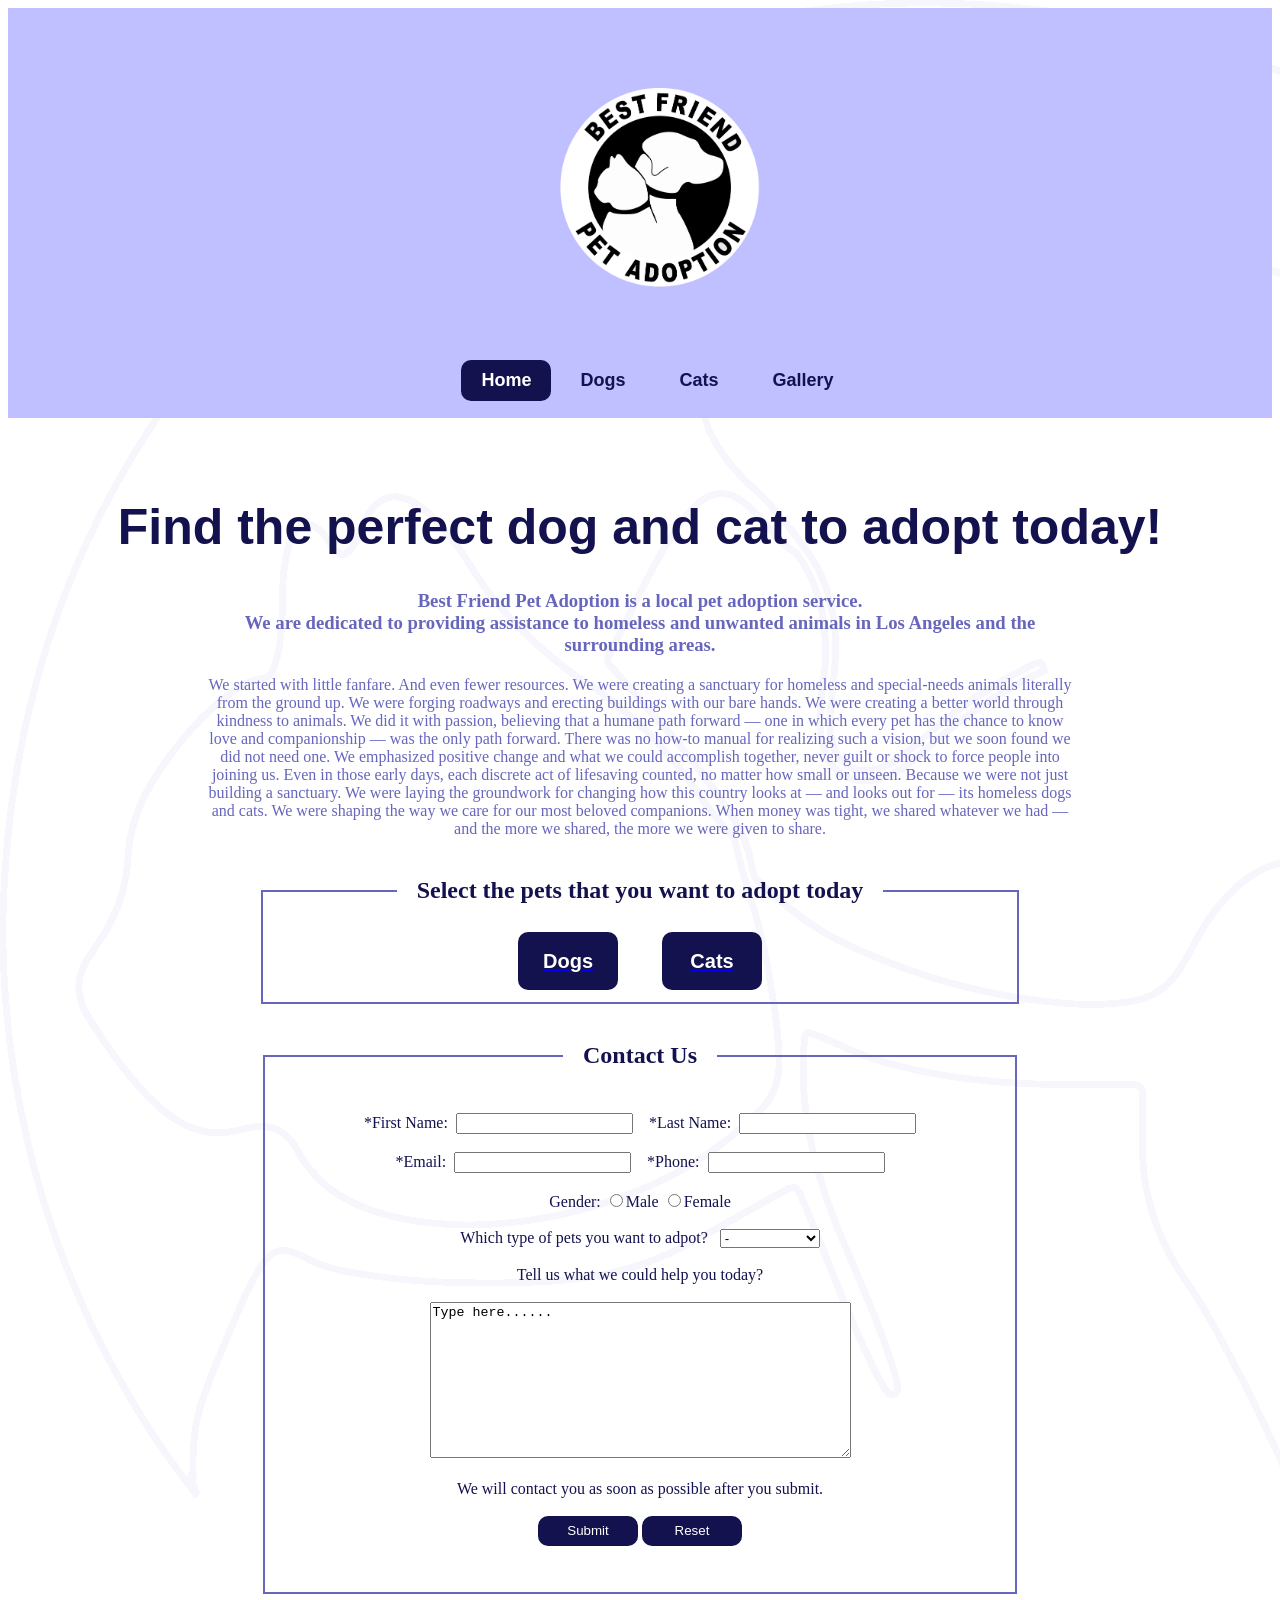
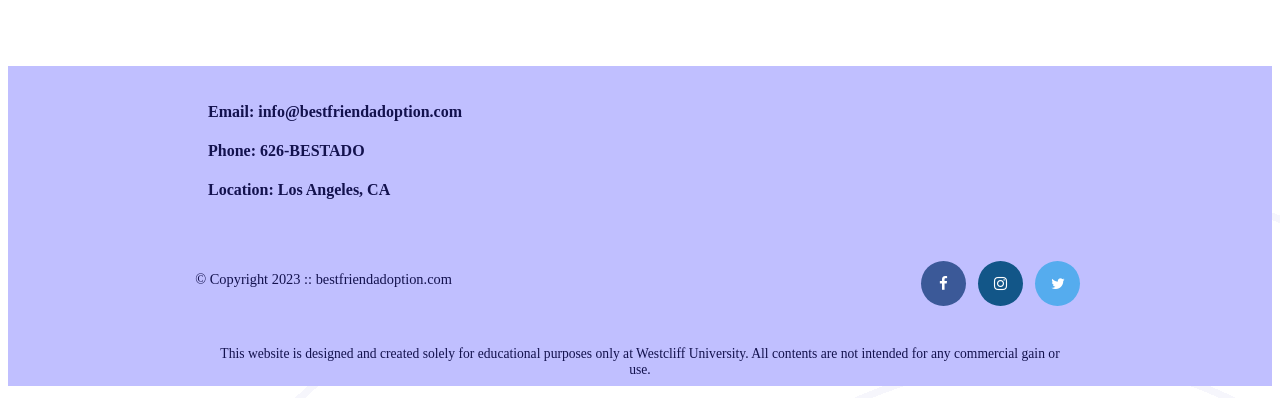
<file: index.html>
<!DOCTYPE html>
<html lang="en">
<head>
    <meta charset="UTF-8">
    <meta http-equiv="X-UA-Compatible" content="IE=edge">
    <meta name="viewport" content="width=device-width, initial-scale=1.0">
    <link href="style.css" rel="stylesheet">
    <link rel="stylesheet" href="https://cdnjs.cloudflare.com/ajax/libs/font-awesome/4.7.0/css/font-awesome.min.css">
    <title>Best Friend Pet Adoption</title>
</head>
<body id="home">
    <header>
        <div>
            <img src="images/logo.png" alt="logo" width="200">
            <nav>
                <ul>
                    <li class="active"><a href="index.html">Home</a></li>
                    <li><a href="adoption-dog.html">Dogs</a></li>
                    <li><a href="adoption-cat.html">Cats</a></li>
                    <li><a href="gallery.html">Gallery</a></li>
                </ul>
            </nav>
        </div>
    </header>
    <h1>Find the perfect dog and cat to adopt today!</h1>
    <h3>
        Best Friend Pet Adoption is a local pet adoption service. 
        <br>We are dedicated to providing assistance to homeless and unwanted animals in Los Angeles and the surrounding areas.
    </h3>
    <p>
        We started with little fanfare. And even fewer resources. We were creating a sanctuary for homeless and special-needs animals literally from the ground up. We were forging roadways and erecting buildings with our bare hands. We were creating a better world through kindness to animals. We did it with passion, believing that a humane path forward — one in which every pet has the chance to know love and companionship — was the only path forward.
        There was no how-to manual for realizing such a vision, but we soon found we did not need one. We emphasized positive change and what we could accomplish together, never guilt or shock to force people into joining us. Even in those early days, each discrete act of lifesaving counted, no matter how small or unseen. Because we were not just building a sanctuary. We were laying the groundwork for changing how this country looks at — and looks out for — its homeless dogs and cats. We were shaping the way we care for our most beloved companions. When money was tight, we shared whatever we had — and the more we shared, the more we were given to share.
    </p>
    <fieldset class="choice">
        <legend><h2>&nbsp;&nbsp;&nbsp;Select the pets that you want to adopt today&nbsp;&nbsp;&nbsp;</h2></legend>
        <button><a href="adoption-dog.html"><h2>Dogs</h2></a></button>
        <button><a href="adoption-cat.html"><h2>Cats</h2></a></button>
    </fieldset>
    <br>
    <form action="/signup" method="POST" id="contactform">
        <fieldset>
            <legend><h2>&nbsp;&nbsp;&nbsp;Contact Us&nbsp;&nbsp;&nbsp;</h2></legend><br>
            <label>*First Name:</label>&nbsp;
            <input type="text" name="name">&nbsp;&nbsp;&nbsp;
            <label>*Last Name:</label>&nbsp;
            <input type="text" name="name"><br>
            <br>
            <label>*Email:</label>&nbsp;
            <input type="email" name="email">&nbsp;&nbsp;&nbsp;
            <label>*Phone:</label>&nbsp;
            <input type="tel" name="phone"><br><br>
            <label>Gender:</label>
            <input type="radio" name="gender" value="male">Male
            <input type="radio" name="gender" value="female">Female
            <br><br>
            <label>Which type of pets you want to adpot?&nbsp;&nbsp;</label>
            <select>
                <option>-</option>
                <option>Dogs</option>
                <option>Cats</option>
                <option>Both</option>
            </select>
            <br><br>
            <label>Tell us what we could help you today?</label><br><br>
            <textarea rows="10" cols="50">Type here......</textarea><br><br>
            <label>We will contact you as soon as possible after you submit.</label><br><br>
            <input type="submit" value="Submit" id="sumbit">
            <input type="reset" value="Reset" id="sumbit">
            <br><br><br>
        </fieldset>
    </form>
</body>
<br><br><br><br>

<footer>
    <div id="information">
        <h4>Email: info@bestfriendadoption.com</h4>
        <h4>Phone: 626-BESTADO</h4>
        <h4>Location: Los Angeles, CA</h4>
    </div>
    <div id="nondisclaimer">
        <div class="copy">
            &copy; Copyright 2023 :: bestfriendadoption.com
        </div>
        <div class="social">
            <a href="#" class="fa fa-facebook"></a>
            <a href="#" class="fa fa-instagram"></a>
            <a href="#" class="fa fa-twitter"></a>
        </div>
    </div>
    <div id ="disclaimer">
        <p>This website is designed and created solely for educational purposes only at Westcliff University. All contents are not intended for any commercial gain or use.</p>
    </div>
</footer>
</html>
</file>
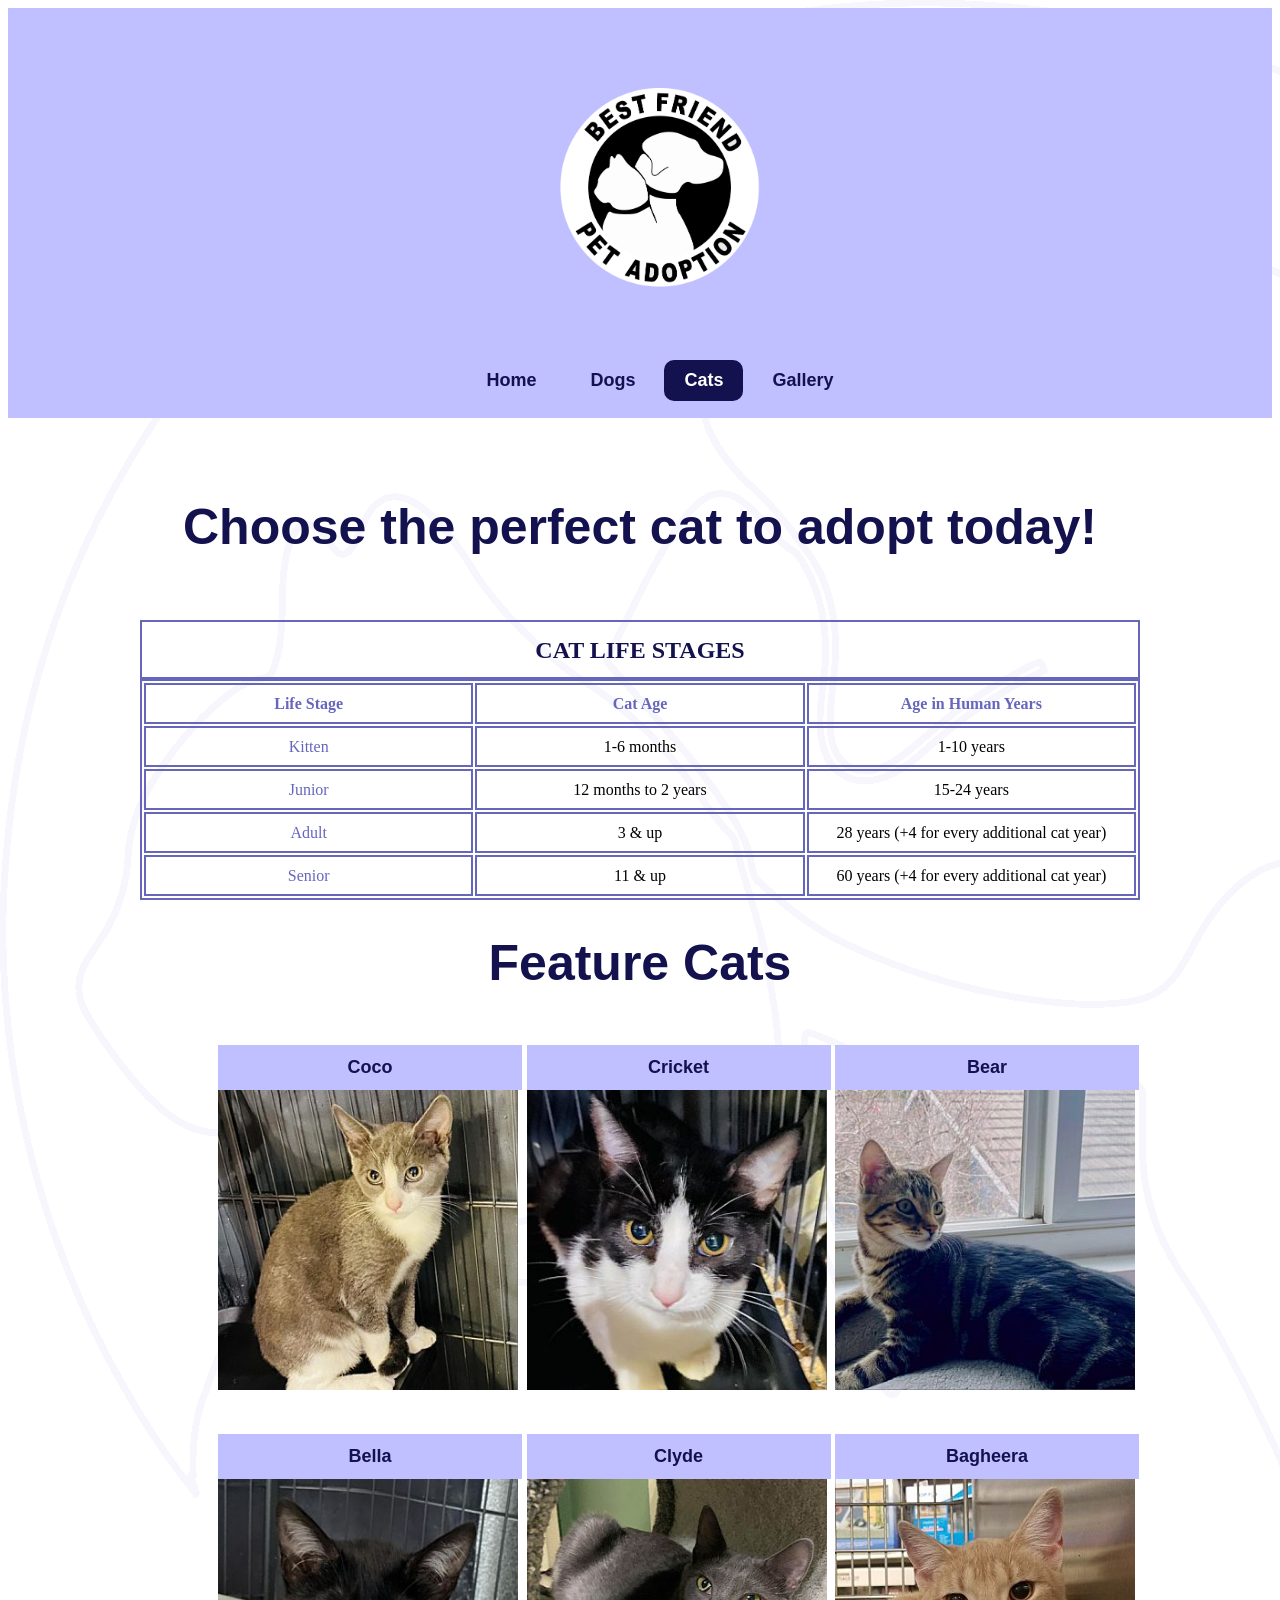
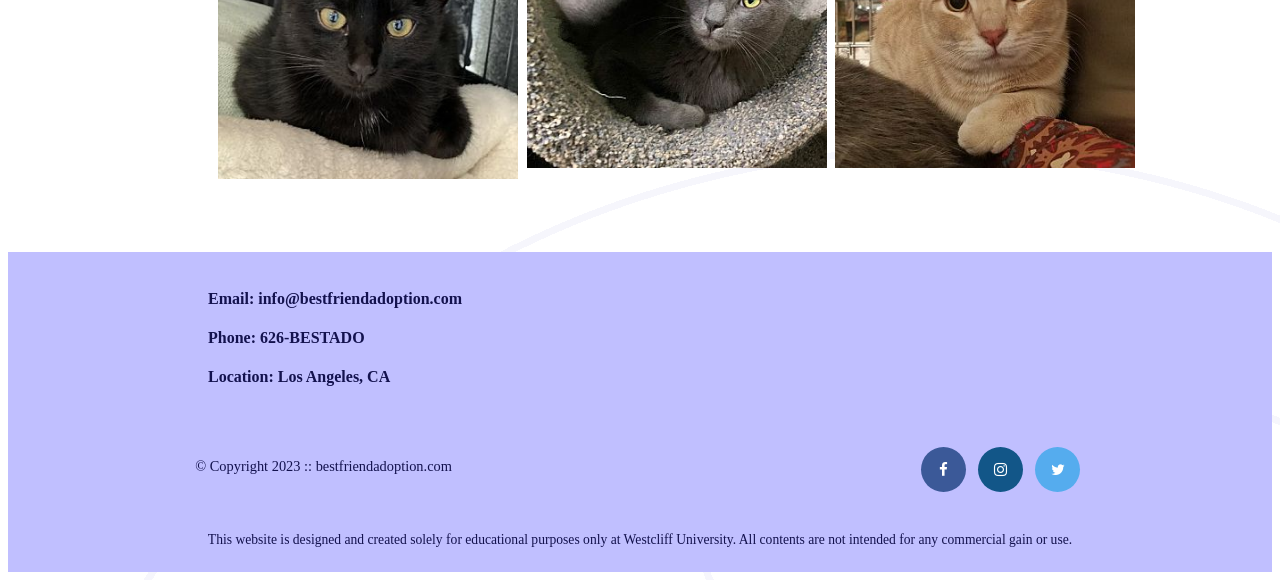
<file: adoption-cat.html>
<!DOCTYPE html>
<html lang="en">
    <head>
        <meta charset="UTF-8">
        <meta http-equiv="X-UA-Compatible" content="IE=edge">
        <meta name="viewport" content="width=device-width, initial-scale=1.0">
        <link href="style.css" rel="stylesheet">
        <link rel="stylesheet" href="https://cdnjs.cloudflare.com/ajax/libs/font-awesome/4.7.0/css/font-awesome.min.css">
        <title>Best Friend Pet Adoption</title>
    </head>
<body id="adoptioncat">
    <header>
        <div>
            <img src="images/logo.png" alt="logo" width="200">
            <nav>
                <ul>
                    <li><a href="index.html">Home</a></li>
                    <li><a href="adoption-dog.html">Dogs</a></li>
                    <li class="active"><a href="adoption-cat.html">Cats</a></li>
                    <li><a href="gallery.html">Gallery</a></li>
                </ul>
            </nav>
        </div>
    </header>
    <h1>Choose the perfect cat to adopt today!</h1>
    <table>
        <caption>Cat Life Stages</caption>
        <thead>
            <tr>
                <th>Life Stage</th>
                <th>Cat Age</th>
                <th>Age in Human Years</th>
            </tr>
        </thead>
        <tbody>
            <tr>
                <td>Kitten</td>
                <td>1-6 months</td>
                <td>1-10 years</td>
            </tr>
            <tr>
                <td>Junior</td>
                <td>12 months to 2 years</td>
                <td>15-24 years</td>
            </tr>
            <tr>
                <td>Adult</td>
                <td>3 & up</td>
                <td>28 years (+4 for every additional cat year)</td>
            </tr>
            <tr>
                <td>Senior</td>
                <td>11 & up</td>
                <td>60 years (+4 for every additional cat year)</td>
            </tr>
        </tbody>
    </table>
    <div>
        <h1>Feature Cats</h1>
        <div class="eightcats">
            <div class="catbox">
                <div class="catname">Coco</div>  
                <img src="images/cat1.jpg" alt="cat1" width="300">
            </div>
            <div class="catbox">
                <div class="catname">Cricket</div> 
                <img src="images/cat2.jpg" alt="cat2" width="300">
            </div> 
            <div class="catbox">
                <div class="catname">Bear</div> 
                <img src="images/cat3.jpg" alt="cat3" width="300">
            </div> 
            <div class="catbox">
                <div class="catname">Bella</div> 
                <img src="images/cat4.jpg" alt="cat4" width="300">
            </div> 
            <div class="catbox">
                <div class="catname">Clyde</div> 
                <img src="images/cat5.jpg" alt="cat5" width="300">
            </div> 
            <div class="catbox">
                <div class="catname">Bagheera</div> 
                <img src="images/cat6.jpg" alt="cat6" width="300">
            </div> 
        </div>
    </div>
</body>
<br><br><br><br>

<footer>
    <div id="information">
        <h4>Email: info@bestfriendadoption.com</h4>
        <h4>Phone: 626-BESTADO</h4>
        <h4>Location: Los Angeles, CA</h4>
    </div>
    <div id="nondisclaimer">
        <div class="copy">
            &copy; Copyright 2023 :: bestfriendadoption.com
        </div>
        <div class="social">
            <a href="#" class="fa fa-facebook"></a>
            <a href="#" class="fa fa-instagram"></a>
            <a href="#" class="fa fa-twitter"></a>
        </div>
    </div>
    <div id ="disclaimer">
        <p>This website is designed and created solely for educational purposes only at Westcliff University. All contents are not intended for any commercial gain or use.</p>
    </div>
</footer>
</html>
</file>
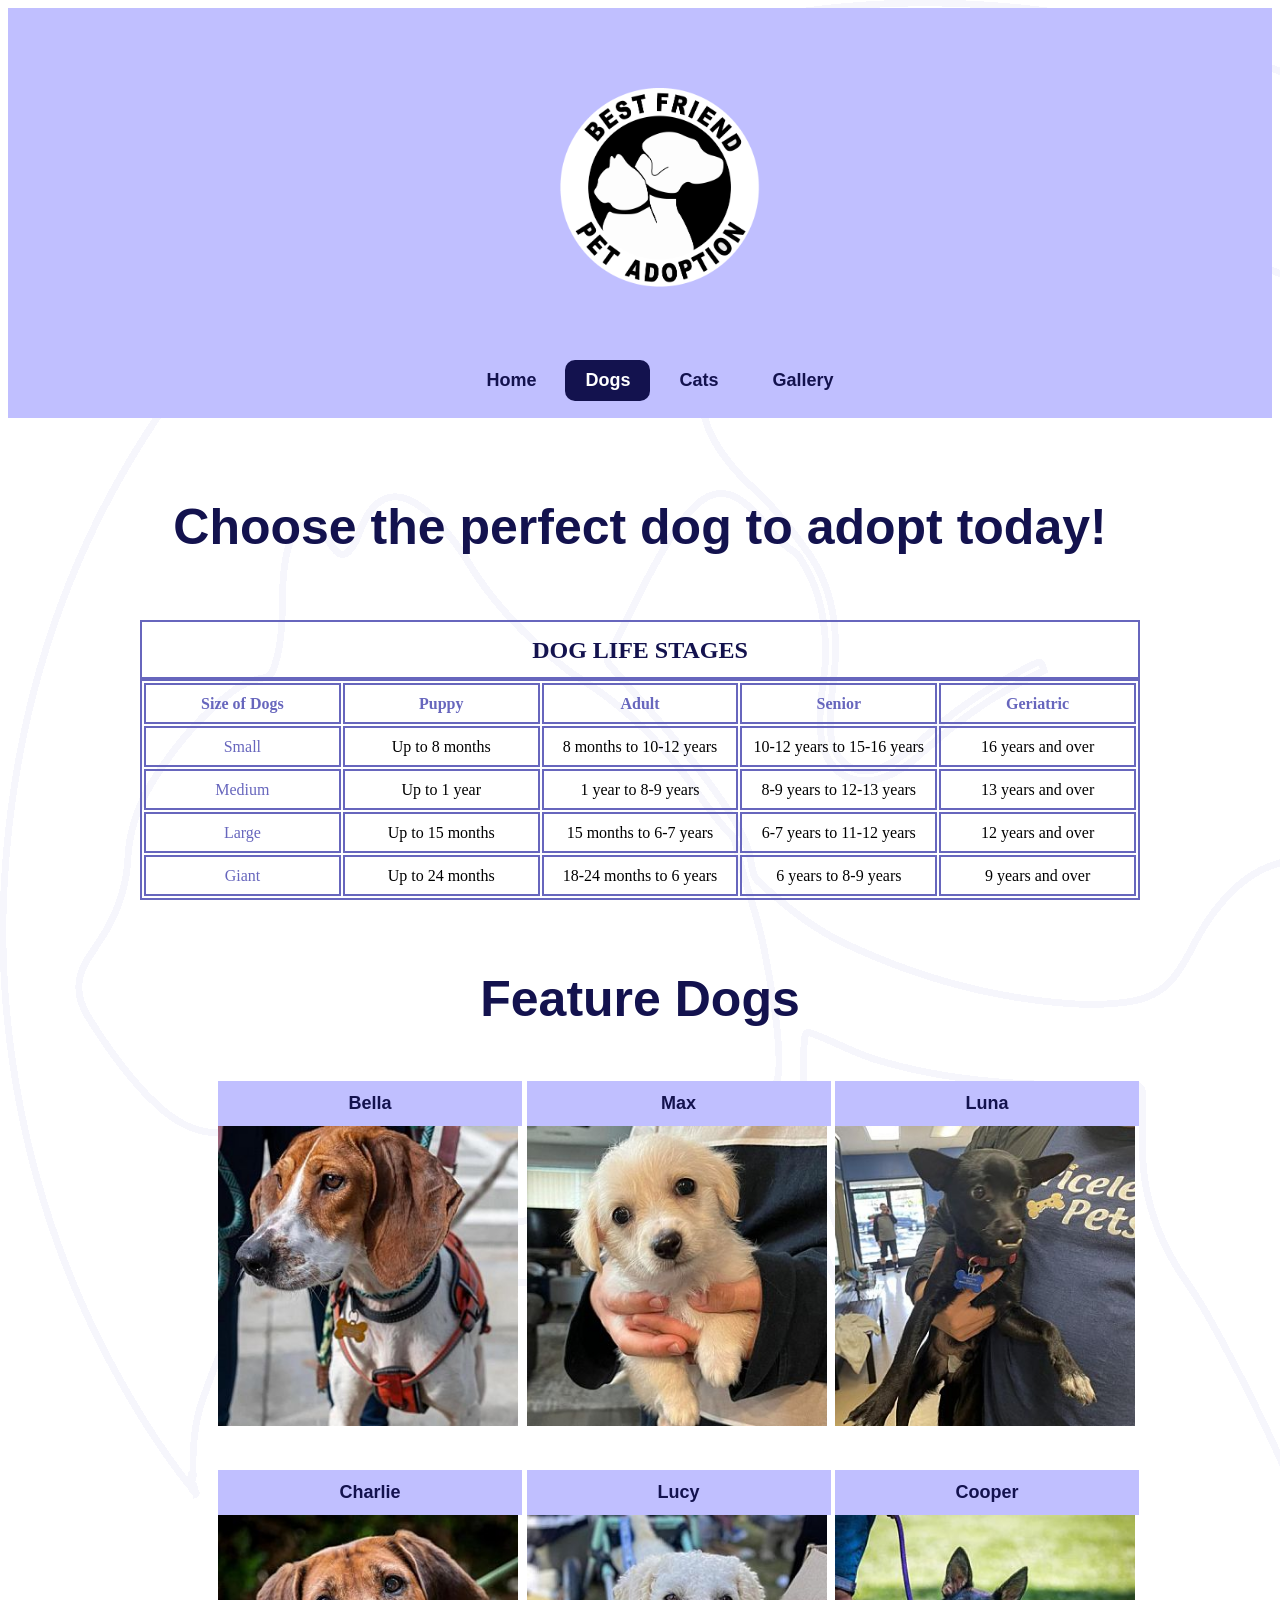
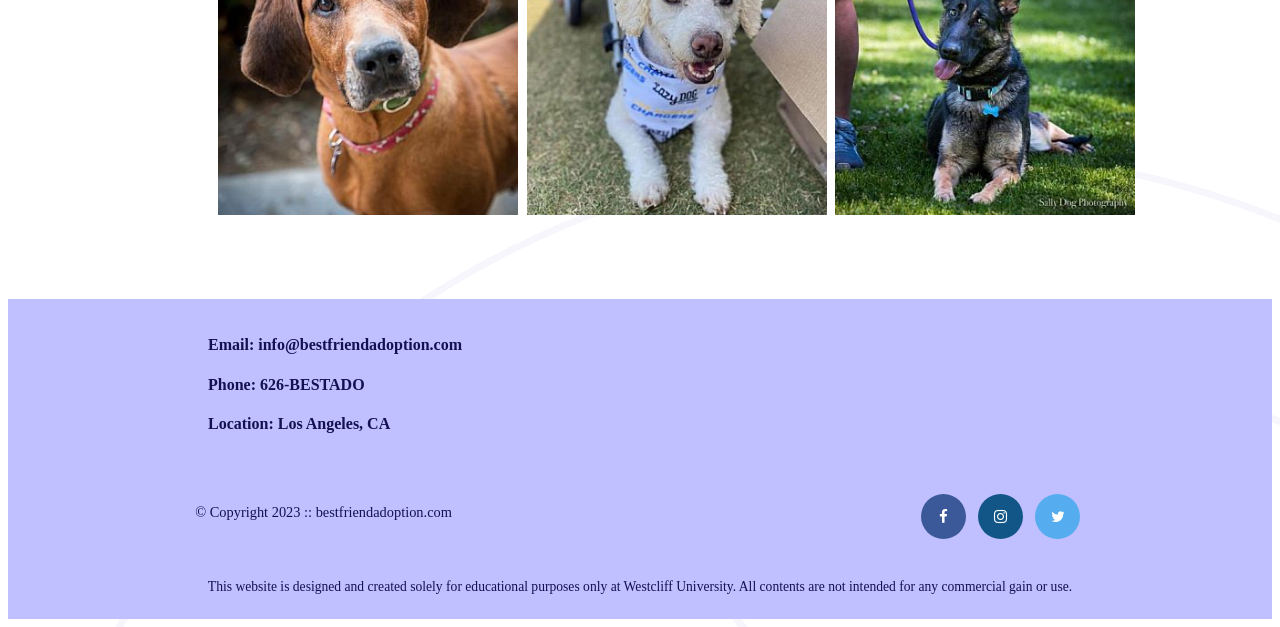
<file: adoption-dog.html>
<!DOCTYPE html>
<html lang="en">
    <head>
        <meta charset="UTF-8">
        <meta http-equiv="X-UA-Compatible" content="IE=edge">
        <meta name="viewport" content="width=device-width, initial-scale=1.0">
        <link href="style.css" rel="stylesheet">
        <link rel="stylesheet" href="https://cdnjs.cloudflare.com/ajax/libs/font-awesome/4.7.0/css/font-awesome.min.css">
        <title>Best Friend Pet Adoption</title>
    </head>
<body id="adoptiondog">
    <header>
        <div>
            <img src="images/logo.png" alt="logo" width="200">
            <nav>
                <ul>
                    <li><a href="index.html">Home</a></li>
                    <li class="active"><a href="adoption-dog.html">Dogs</a></li>
                    <li><a href="adoption-cat.html">Cats</a></li>
                    <li><a href="gallery.html">Gallery</a></li>
                </ul>
            </nav>
        </div>
    </header>
    <h1>Choose the perfect dog to adopt today!</h1>
    <table>
        <caption>Dog Life Stages</caption>
        <thead>
            <tr>
                <th>Size of Dogs</th>
                <th>Puppy</th>
                <th>Adult</th>
                <th>Senior</th>
                <th>Geriatric</th>
            </tr>
        </thead>
        <tbody>
            <tr>
                <td>Small</td>
                <td>Up to 8 months</td>
                <td>8 months to 10-12 years</td>
                <td>10-12 years to 15-16 years</td>
                <td>16 years and over</td>
            </tr>
            <tr>
                <td>Medium</td>
                <td>Up to 1 year</td>
                <td>1 year to 8-9 years</td>
                <td>8-9 years to 12-13 years</td>
                <td>13 years and over</td>
            </tr>
            <tr>
                <td>Large</td>
                <td>Up to 15 months</td>
                <td>15 months to 6-7 years</td>
                <td>6-7 years to 11-12 years</td>
                <td>12 years and over</td>
            </tr>
            <tr>
                <td>Giant</td>
                <td>Up to 24 months</td>
                <td>18-24 months to 6 years</td>
                <td>6 years to 8-9 years</td>
                <td>9 years and over</td>
            </tr>
        </tbody>
    </table>
    <br><br>
    <div>
        <h1>Feature Dogs</h1>
        <div class="eightdogs">
            <div class="dogbox">
                <div class="dogname">Bella</div>  
                <img src="images/dog1.jpg" alt="dog1" width="300">
            </div>
            <div class="dogbox">
                <div class="dogname">Max</div> 
                <img src="images/dog2.jpg" alt="dog2" width="300">
            </div> 
            <div class="dogbox">
                <div class="dogname">Luna</div> 
                <img src="images/dog3.jpg" alt="dog3" width="300">
            </div> 
            <div class="dogbox">
                <div class="dogname">Charlie</div> 
                <img src="images/dog4.jpg" alt="dog4" width="300">
            </div> 
            <div class="dogbox">
                <div class="dogname">Lucy</div> 
                <img src="images/dog5.jpg" alt="dog5" width="300">
            </div> 
            <div class="dogbox">
                <div class="dogname">Cooper</div> 
                <img src="images/dog6.jpg" alt="dog6" width="300">
            </div> 
        </div>
    </div>
</body>
<br><br><br><br>

<footer>
    <div id="information">
        <h4>Email: info@bestfriendadoption.com</h4>
        <h4>Phone: 626-BESTADO</h4>
        <h4>Location: Los Angeles, CA</h4>
    </div>
    <div id="nondisclaimer">
        <div class="copy">
            &copy; Copyright 2023 :: bestfriendadoption.com
        </div>
        <div class="social">
            <a href="#" class="fa fa-facebook"></a>
            <a href="#" class="fa fa-instagram"></a>
            <a href="#" class="fa fa-twitter"></a>
        </div>
    </div>
    <div id ="disclaimer">
        <p>This website is designed and created solely for educational purposes only at Westcliff University. All contents are not intended for any commercial gain or use.</p>
    </div>
</footer>
</html>
</file>
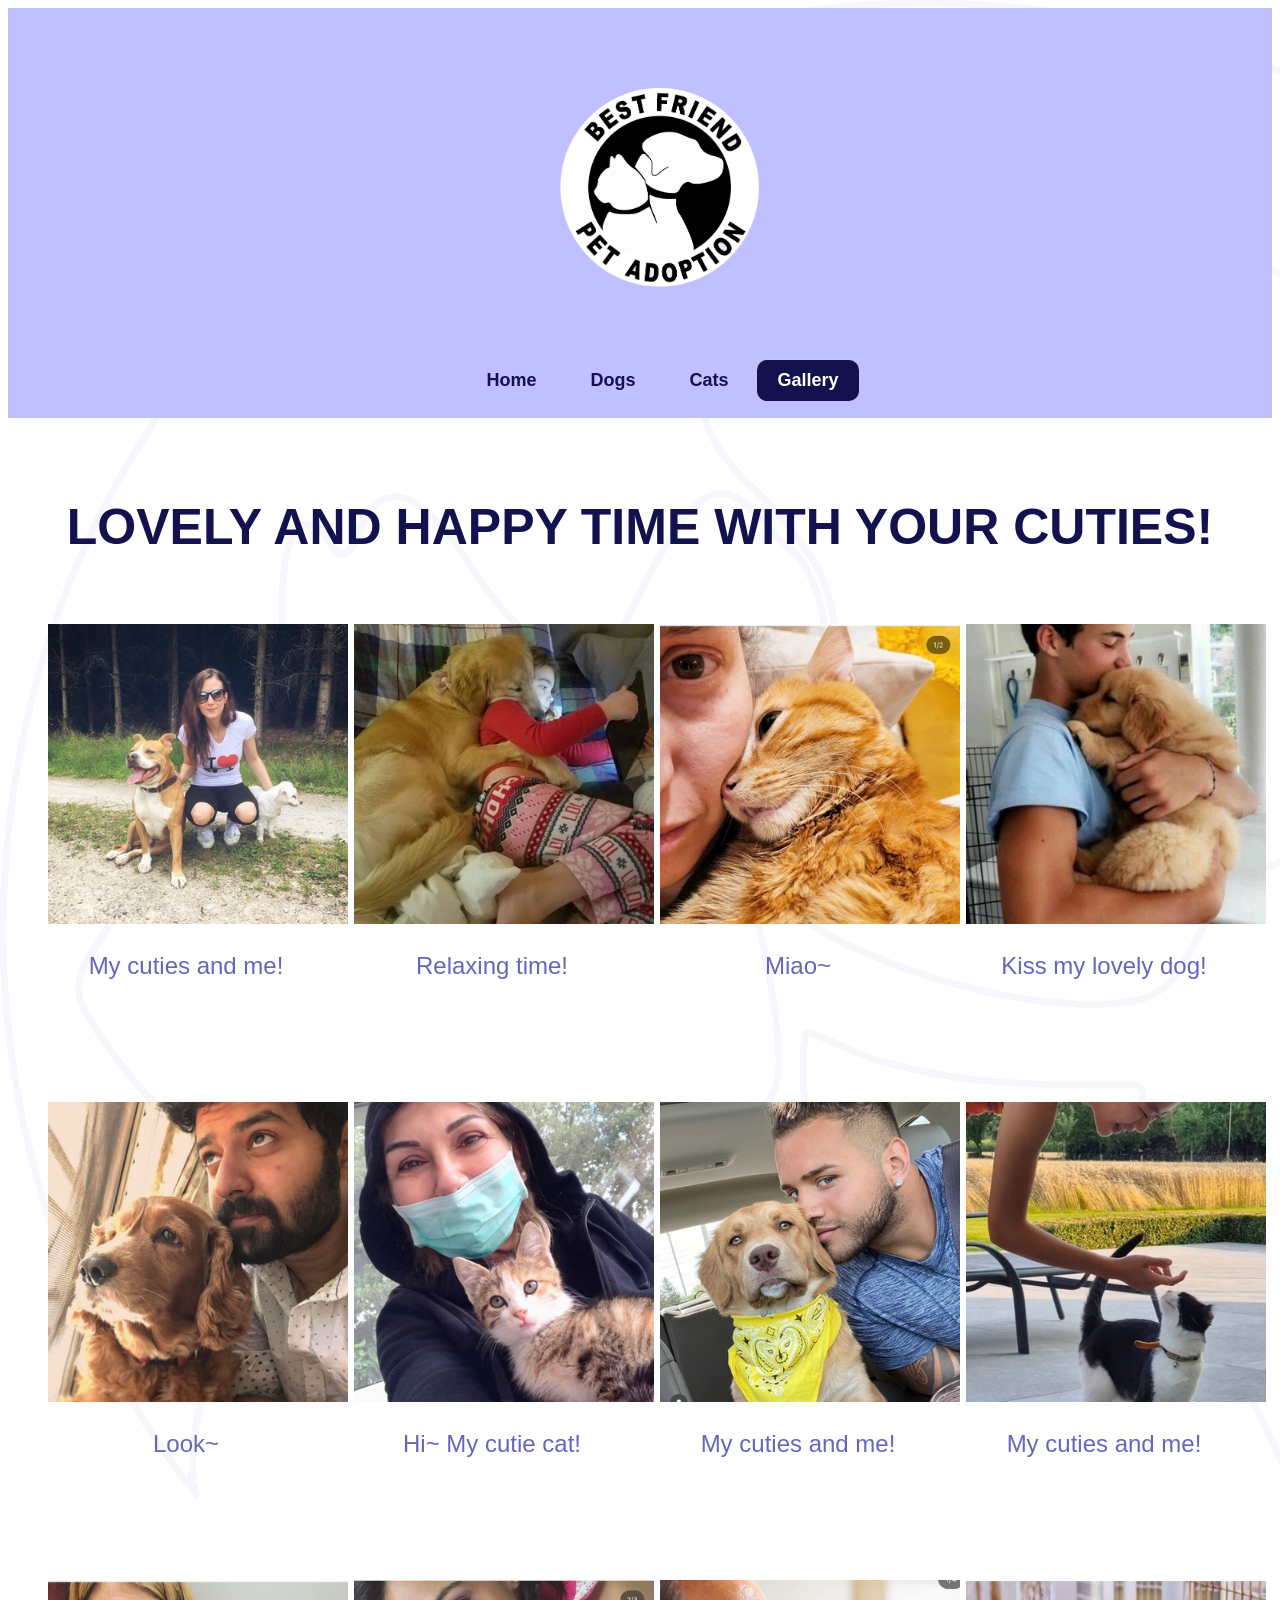
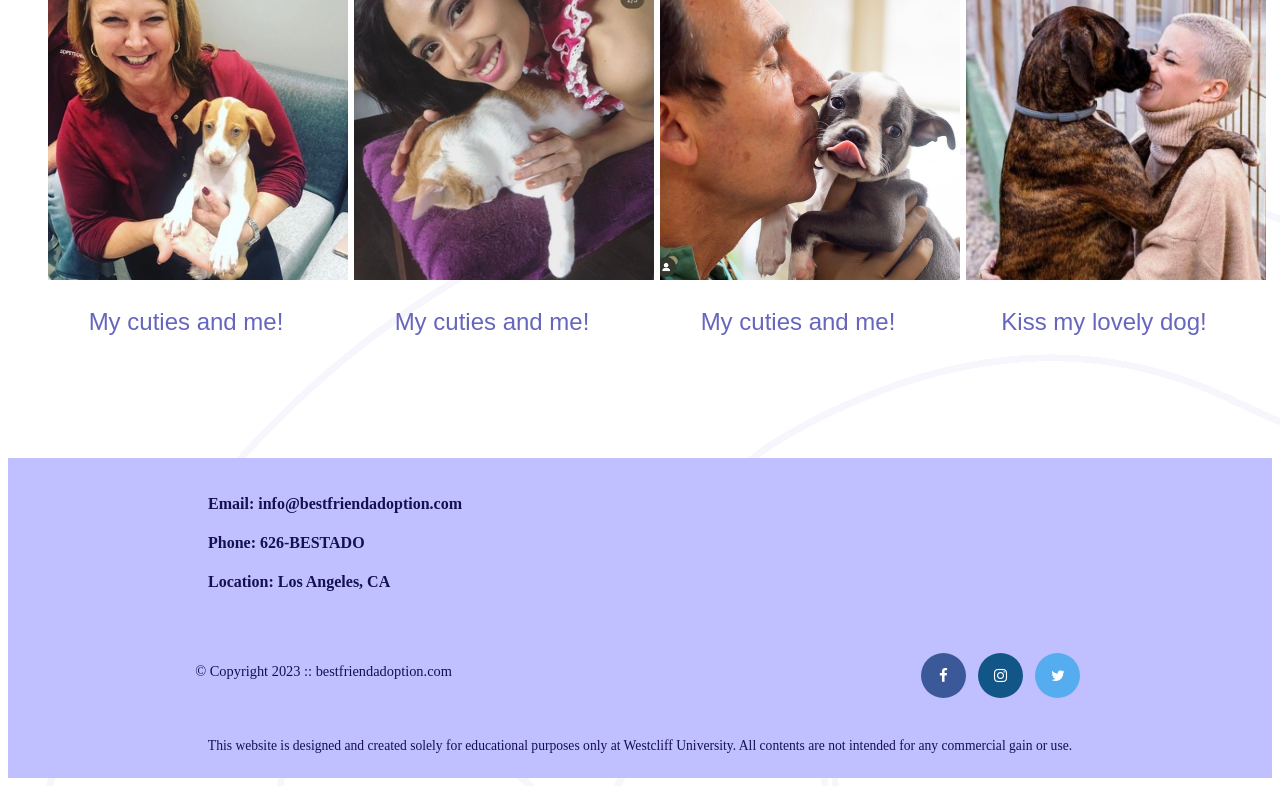
<file: gallery.html>
<!DOCTYPE html>
<html lang="en">
    <head>
        <meta charset="UTF-8">
        <meta http-equiv="X-UA-Compatible" content="IE=edge">
        <meta name="viewport" content="width=device-width, initial-scale=1.0">
        <link href="style.css" rel="stylesheet">
        <link rel="stylesheet" href="https://cdnjs.cloudflare.com/ajax/libs/font-awesome/4.7.0/css/font-awesome.min.css">
        <title>Best Friend Pet Adoption</title>
    </head>
<body id="adoptiondog">
    <header>
        <div>
            <img src="images/logo.png" alt="logo" width="200">
            <nav>
                <ul>
                    <li><a href="index.html">Home</a></li>
                    <li><a href="adoption-dog.html">Dogs</a></li>
                    <li><a href="adoption-cat.html">Cats</a></li>
                    <li class="active"><a href="gallery.html">Gallery</a></li>
                </ul>
            </nav>
        </div>
    </header>
    <body id="gallery">
        <h1>LOVELY AND HAPPY TIME WITH YOUR CUTIES!</h1><br>
        <ul id="album">
            <!-- <li id="photo"><img src="images/gallery/gallery1.jpg"></li>
            <li id="photo"><img src="images/gallery/gallery2.jpg"></li>
            <li id="photo"><img src="images//gallery/gallery3.jpg"></li>
            <li id="photo"><img src="images/gallery/gallery4.jpg"></li>
            <li id="photo"><img src="images/gallery/gallery5.jpg"></li>
            <li id="photo"><img src="images/gallery/gallery6.jpg"></li>
            <li id="photo"><img src="images/gallery/gallery7.jpg"></li>
            <li id="photo"><img src="images/gallery/gallery8.jpg"></li>
            <li id="photo"><img src="images/gallery/gallery9.jpg"></li>
            <li id="photo"><img src="images/gallery/gallery10.jpg"></li>
            <li id="photo"><img src="images/gallery/gallery11.jpg"></li>
            <li id="photo"><img src="images/gallery/gallery12.jpg"></li> -->
        </ul>

        <div id="popupBox">
            <!-- <div id="popupContent">
                <h3 id="popupH3">My cuties and me</h3>
                <p id="popupP">Happy time with cuties!</p>
                <button id="popupBtn">Close</button> 
            </div>-->
        </div>

        <!-- <img id="myImg" src="images/cat1.jpg" alt="Snow" style="width:100%;max-width:300px">

        <div id="myModal" class="modal">
            <span class="close">&times;</span>
            <img class="modal-content" id="img01">
            <div id="caption"></div>
        </div> -->
          

    </body>
    <br><br><br><br>

    <footer>
        <div id="information">
            <h4>Email: info@bestfriendadoption.com</h4>
            <h4>Phone: 626-BESTADO</h4>
            <h4>Location: Los Angeles, CA</h4>
        </div>
        <div id="nondisclaimer">
            <div class="copy">
                &copy; Copyright 2023 :: bestfriendadoption.com
            </div>
            <div class="social">
                <a href="#" class="fa fa-facebook"></a>
                <a href="#" class="fa fa-instagram"></a>
                <a href="#" class="fa fa-twitter"></a>
            </div>
        </div>
        <div id ="disclaimer">
            <p>This website is designed and created solely for educational purposes only at Westcliff University. All contents are not intended for any commercial gain or use.</p>
        </div>
    </footer>

    <script src="js/image.js"></script>
    <script src="js/popupbox.js"></script>
</html>
</file>
<file: style.css>
/* Header */
header {
    width: 100%;
    height: 300px;
    background-color: #c0bfff;
    margin-bottom: 80px;
    text-align: center;
    padding-top: 80px;
    padding-bottom: 30px;
}
nav {
    padding-top: 50px;
}
header img {
    padding-left: 40px;
}
nav ul li {
    list-style-type: none;
    display: inline-block;
    padding-left: 25px;
    padding-right: 25px;
}
nav ul li a{
    text-decoration: none;
    text-align: center;
    color: #13124e;
    font-size: large;
    font-weight: bolder;
    font-family: Arial, Helvetica, sans-serif;
}
nav ul li a:hover{
    color: #ffffff;
}

nav ul li.active{
    background: #13124e;
    border: none;
    border-radius: 10px;
    padding: 10px 20px;
}
nav ul li.active a{
    color: #fff;
}



/* index body */
body {
    background-image: url(images/logo-bg.png);
}
#home h1 {
    text-align: center;
    color: #13124e;
    font-size: 50px;
    font-family: Arial, Helvetica, sans-serif;
}
#home h3 {
    text-align: center;
    color: #6766bd;;
    margin: 0 200px;
    padding-bottom: 20px;
}
#home p {
    text-align: center;
    color: #6766bd;;
    margin: 0 200px;
    padding-bottom: 20px;
}
.choice {
    text-align: center;
    margin-left: 20%;
    margin-right: 20%;
    color: #13124e;
    border: 2px solid #6766bd;
}
.choice button {
    background-color: #13124e;
    width: 100px;
    margin: 2px 20px;
    border-radius: 10px;
    border: none;
}
.choice button h2 {
    color: #fff;
}
.choice button a:hover{
    color: #ffffff;
}

#contactform {
    text-align: center;
    margin-left: 20%;
    margin-right: 20%;
    color: #13124e;
}
#contactform fieldset{
    border: 2px solid #6766bd;
}
input[type="submit"]{
    width: 100px;
    height: 30px;
    background-color: #13124e;
    color: #fff;
    font-family: Arial, Helvetica, sans-serif;
    border-radius: 10px;
    border: none;
}
input[type="reset"]{
    width: 100px;
    height: 30px;
    background-color: #13124e;
    color: #fff;
    font-family: Arial, Helvetica, sans-serif;
    border-radius: 10px;
    border: none;
}
#contactform select {
    width: 100px;
}


/*footer*/
footer{
    width: 100%;
    height: 320px;
    padding-bottom: lem;
    background-color: #c0bfff;
}
#information {
    padding-left: 200px;
    padding-top: 1em;
    color: #13124e;
}
footer #nondisclaimer .copy {
    padding: 3.5em 3.5em 3.5em 13em;
    float: left;
    font-size: 0.9em;
    color: #13124e;
}
footer #nondisclaimer .social {
    padding: 2.5em;
    margin-right: 9.25em;
    float: right;
}
footer #disclaimer {
    clear:both;
}
footer #disclaimer p {
    font-size: 0.85em;
    text-align: center;
    color: #13124e;
}
footer #nondisclaimer .social .fa{
    padding: 15px;
    font-size: 15px;
    width: 15px;
    text-align: center;
    text-decoration: none;
    margin: 0 4px;
    border-radius: 50%;
}
footer #nondisclaimer .social .fa:hover{
    opacity: 0.7;
}
footer #nondisclaimer .social .fa-facebook {
    background: #3b5998;
    color: white;
}
footer #nondisclaimer .social .fa-twitter {
    background: #55acee;
    color: white;
}
footer #nondisclaimer .social .fa-instagram {
    background: #125688;
    color: white;
}


/* Adoption Dog */
/* #adoptiondog {
    text-align: center;
} */
#adoptiondog h1 {
    text-align: center;
    color: #13124e;
    font-size: 50px;
    font-family: Arial, Helvetica, sans-serif;
}
table {
    width: 1000px;
    margin: 4em auto 0 auto;
}
table, caption, th, td {
    border: 2px solid #6766bd;
}
th, td{
    width: 150px;
    height: 35px;
    text-align: center;
}
th {
    color: #6766bd;
}
td:first-child{
    color: #6766bd;
}
caption {
    text-transform: uppercase;
    font-weight: 600;
    font-size: x-large;
    height: 40px;
    padding-top: 15px;
    color: #13124e;
}
.eightdogs{
    text-align: center;
    margin-left: 190px;
}
.dogname {
    background-color: #c0bfff;
    width: 280px;
    color: #13124e;
    font-weight: bold;
    font-family: Arial, Helvetica, sans-serif;
    font-size: large;
    padding: 12px;
    position: top;
}
.dogbox {
    text-align: center;
    float: left;
    width: 25%;
    padding: 20px;
}
.dogbox:nth-child(6){
    padding-bottom: 80px;
}
footer{
    clear: both;
}



/* Adoption Cat */
/* #adoptioncat {
    text-align: center;
} */
#adoptioncat h1 {
    text-align: center;
    color: #13124e;
    font-size: 50px;
    font-family: Arial, Helvetica, sans-serif;
}
.eightcats{
    text-align: center;
    margin-left: 190px;
}
.catname {
    background-color: #c0bfff;
    width: 280px;
    color: #13124e;
    font-weight: bold;
    font-family: Arial, Helvetica, sans-serif;
    font-size: large;
    padding: 12px;
    position: top;
}
.catbox {
    text-align: center;
    float: left;
    width: 25%;
    padding: 20px;
}
.catbox:nth-child(6){
    padding-bottom: 80px;
}

/* gallery page */
#gallery h1{
    text-align: center;
    color: #13124e;
    font-size: 50px;
    font-family: Arial, Helvetica, sans-serif;
}

li img{
    width: 300px;
}

#album li {
    display: block;
    float: left;
    width: 25%;
    /* padding-bottom: 50px; */
}

.captionName{
    color: #6766bd;
    font-size: 1.5em;
    text-align: center;
    margin-left: -30px;
    font-family: Arial, Helvetica, sans-serif;
}

.description{
    position: relative;
    top: -250px;
    left: 50px;
    width: 200px;
    height: 50px;
    font-family: Arial, Helvetica, sans-serif;
    background-color: #c0bfffc4;
    border-radius: 20px;
    color: #13124e;
    font-size:large;
    text-align: center;
    padding-top: 30px;
}

li:hover:hover{
    cursor: pointer;
}

.description{
    visibility: hidden;
}

li:hover .description{
    visibility: visible;
}

#ablum .caption{
    color: #6766bd;
}

/* The Modal (background) */
#popupBox {
    display: none; /* Hidden by default */
    position: fixed; /* Stay in place */
    z-index: 1; /* Sit on top */
    padding-top: 100px; /* Location of the box */
    left: 0;
    top: 0;
    width: 100%; /* Full width */
    height: 100%; /* Full height */
    overflow: auto; /* Enable scroll if needed */
    background-color: #6766bd; /* Fallback color */
    background-color: #c0bfff54; /* Black w/ opacity */
  }
  
  /* Modal Content */
  #popupContent {
    background-color: #c0bfff;
    margin: auto;
    padding: 20px;
    border: 1px solid #c0bfff;
    width: 30%;
  }

  #popupH3, #popupP{
    color: #13124e;
  }
  
  /* The Close Button */
  #popupBtn {
    color: #c0bfff;
    float:right;
    font-size: 15px;
    font-weight: bold;
    margin-top: -100px;
    border: 1px solid #c0bfff;
  }

  
 #popupBtn:hover,
 #popupBtn:focus {
    color: #13124e;
    text-decoration: none;
    cursor: pointer;
  }
</file>
